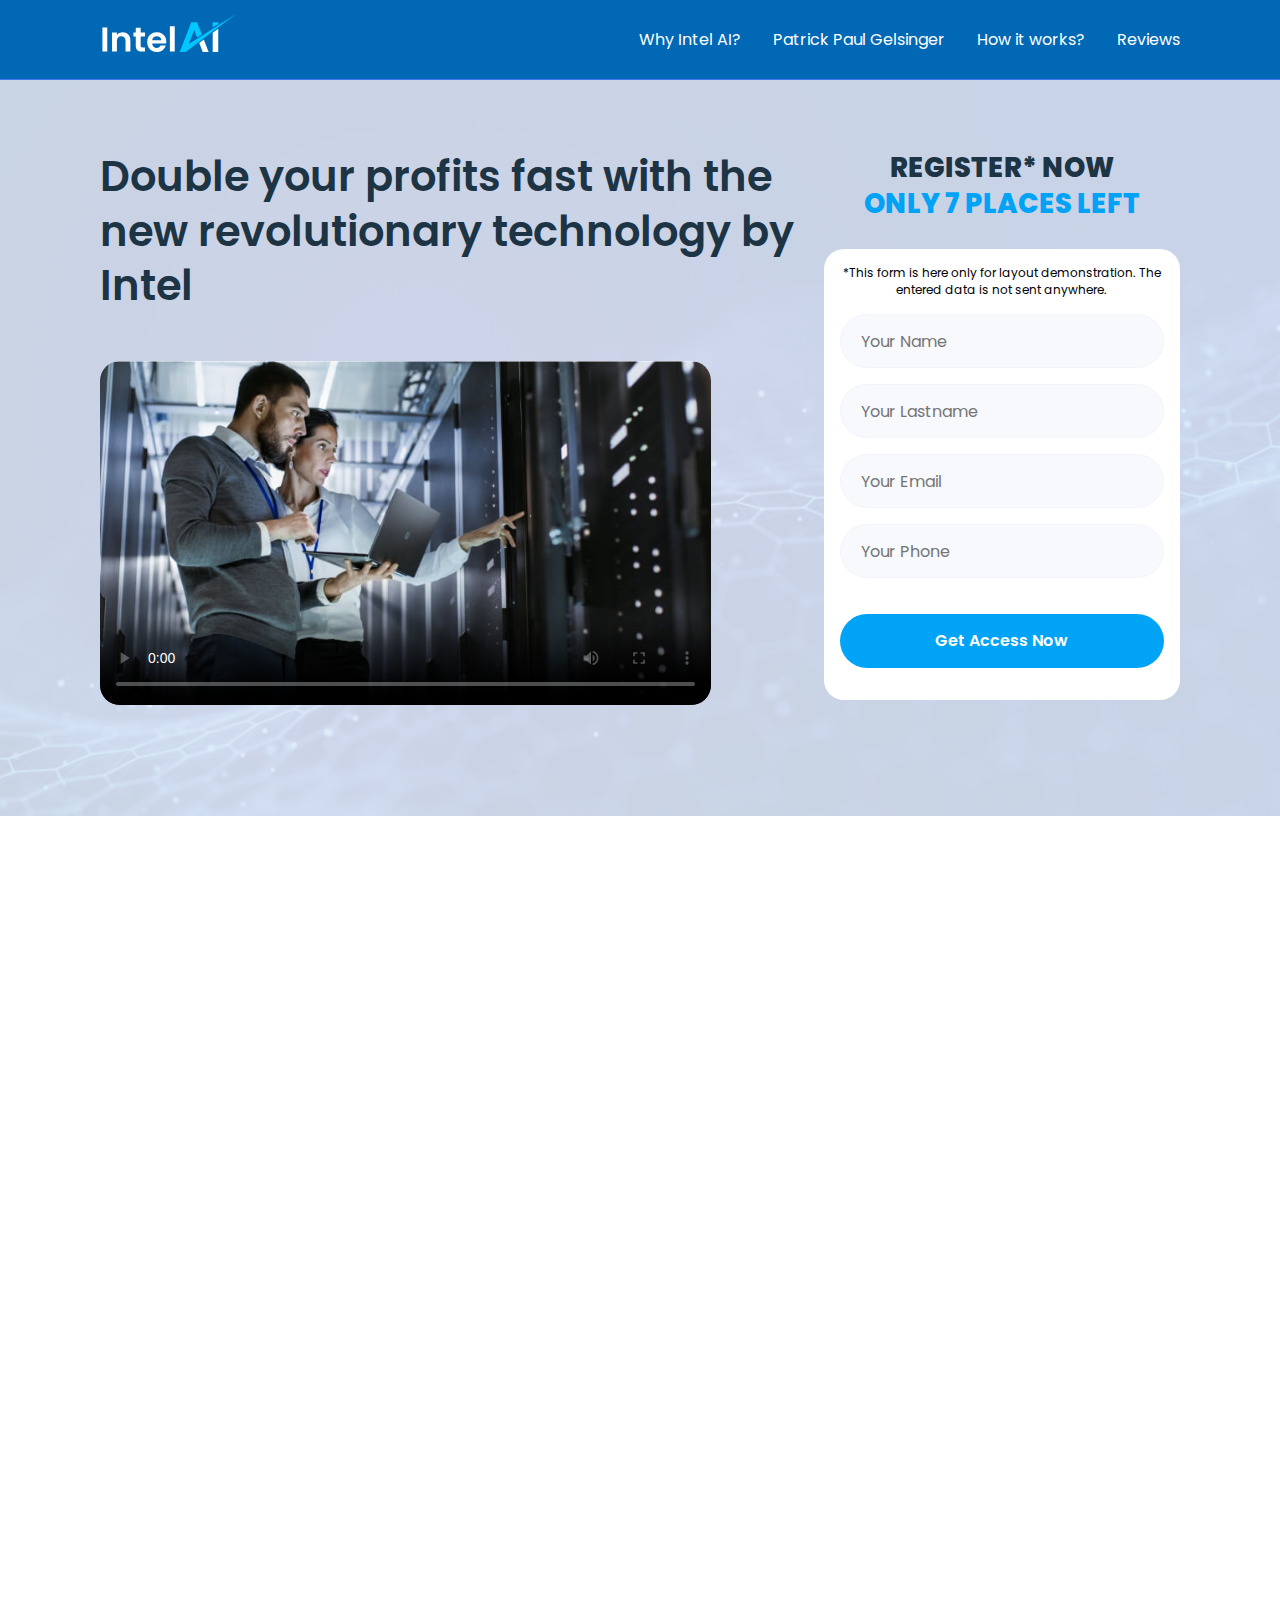
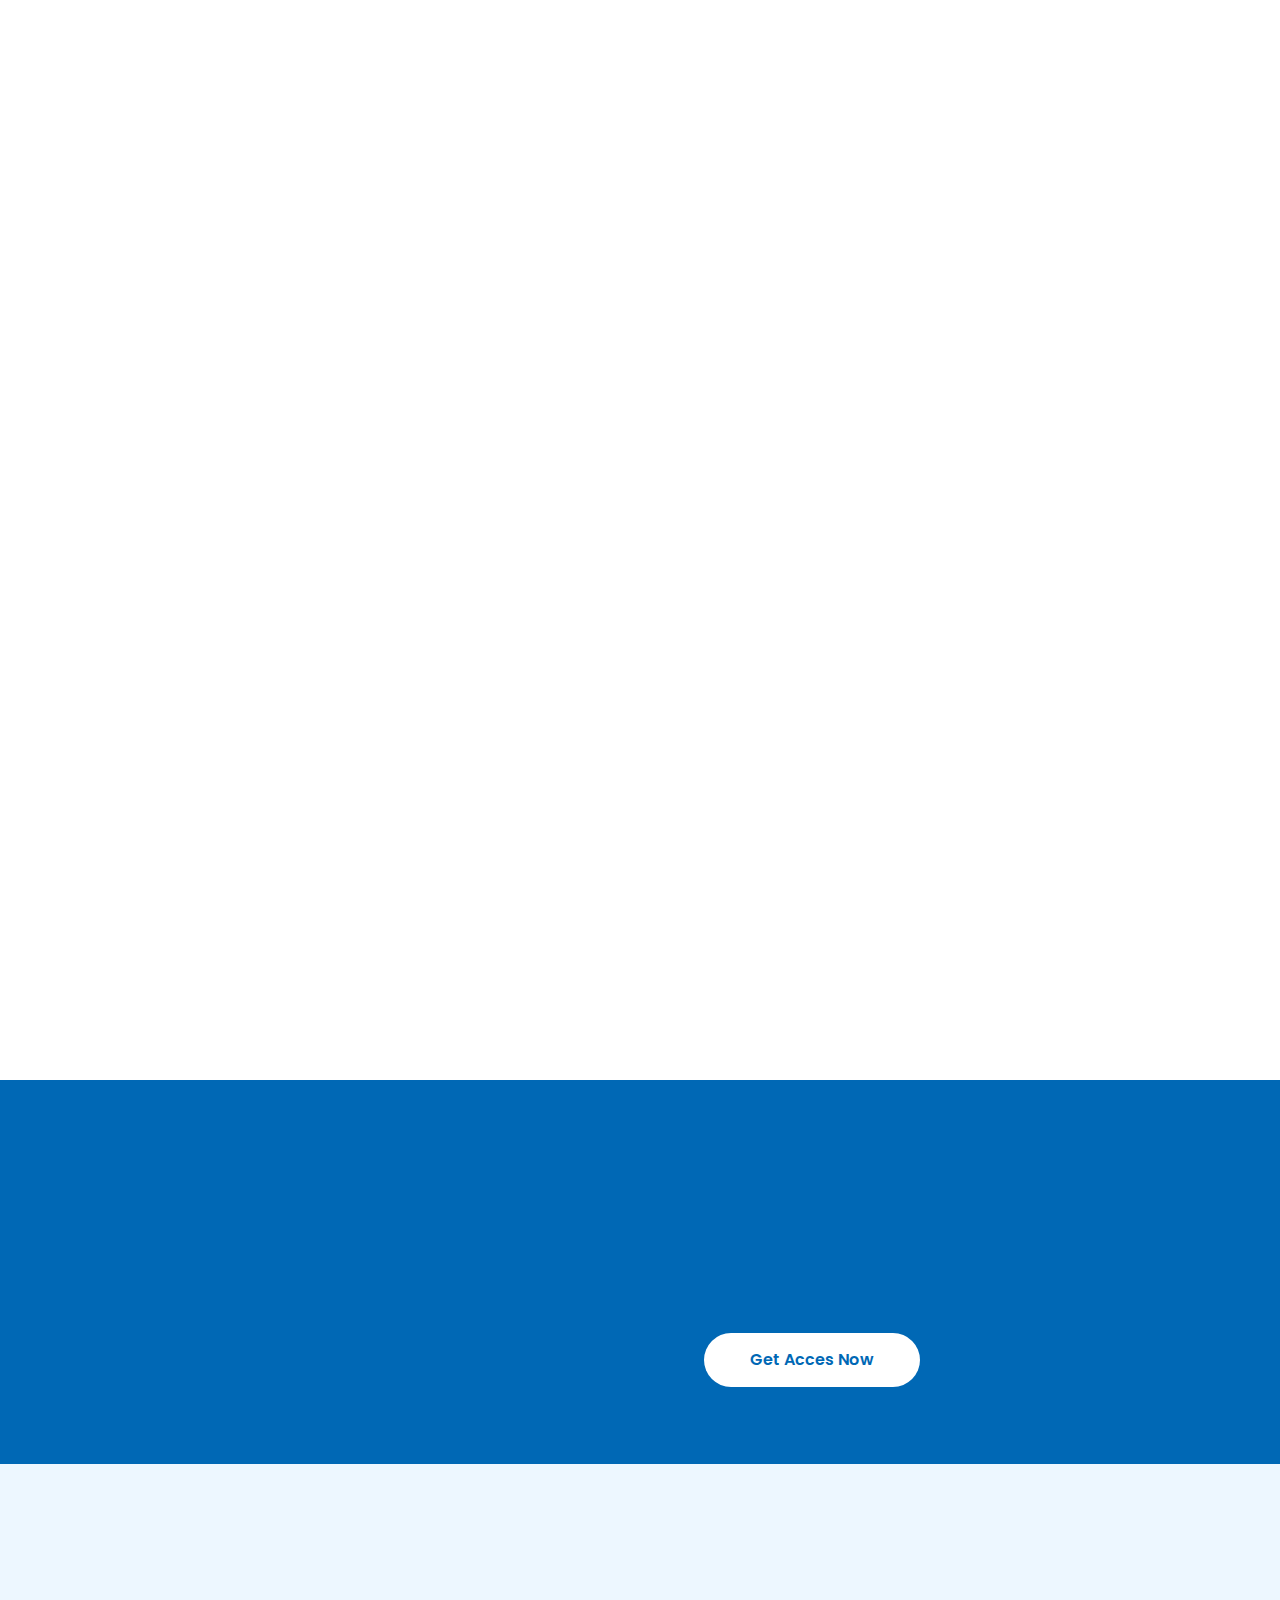
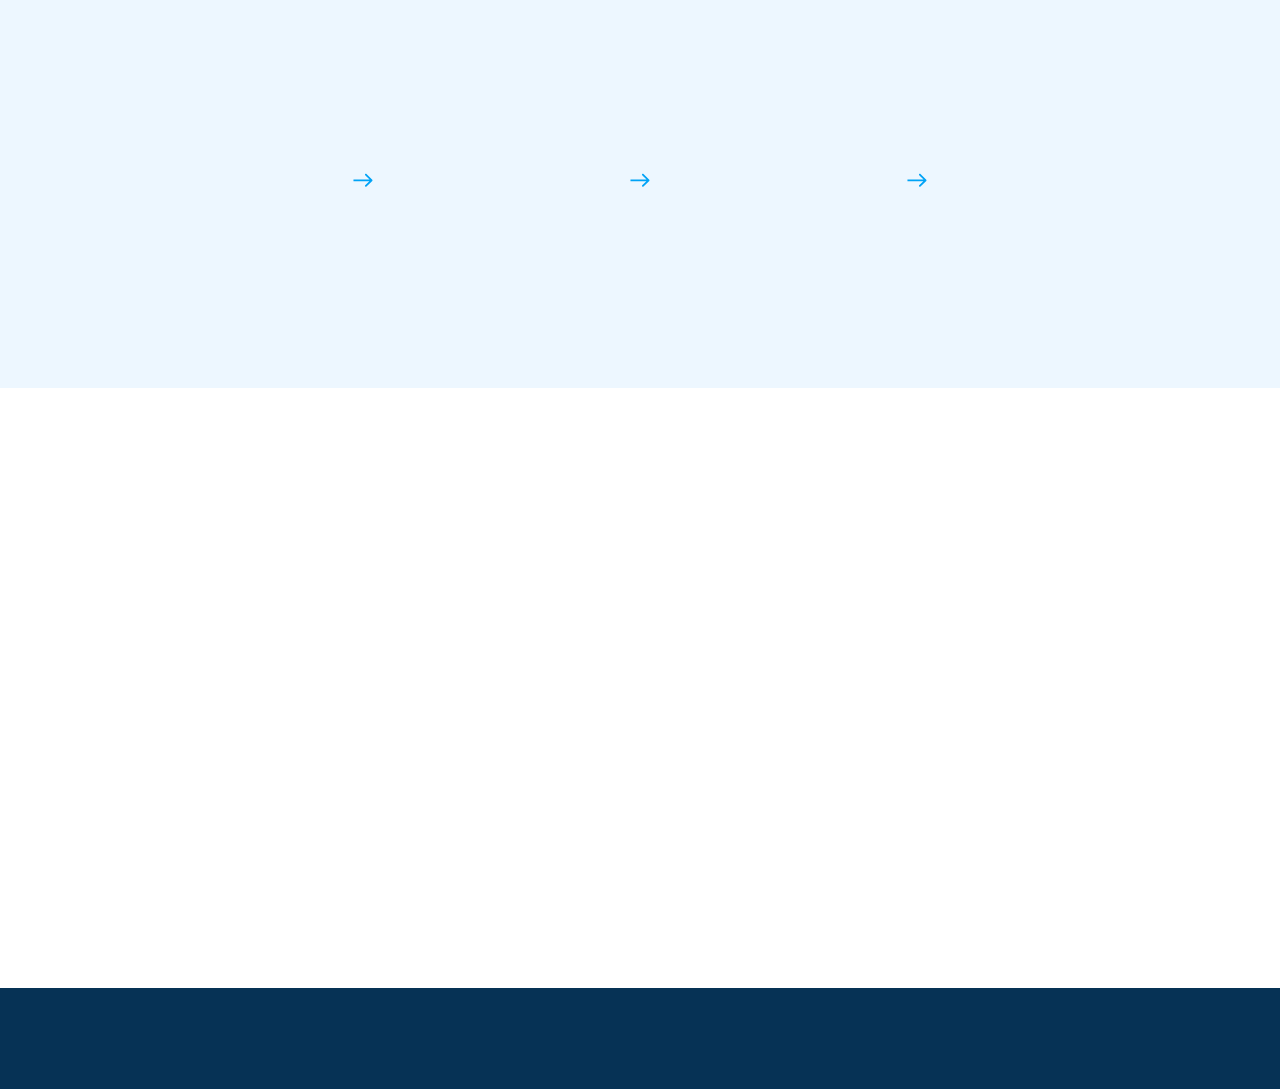
<file: index.html>
<!DOCTYPE html>
<html lang="en">
<head>
    <meta charset="UTF-8">
    <meta http-equiv="X-UA-Compatible" content="IE=edge">
    <meta name="viewport" content="width=device-width, initial-scale=1, viewport-fit=cover" />
    <title>IntelAI</title>
    <link rel="apple-touch-icon" sizes="180x180" href="assets/img/favicon/apple-touch-icon.png">
    <link rel="icon" type="image/png" sizes="32x32" href="assets/img/favicon/favicon-32x32.png">
    <link rel="icon" type="image/png" sizes="16x16" href="assets/img/favicon/favicon-16x16.png">
    <link rel="manifest" href="assets/img/favicon/site.webmanifest">
    <link rel="mask-icon" href="assets/img/favicon/safari-pinned-tab.svg" color="#5bbad5">
    <meta name="msapplication-TileColor" content="#da532c">
    <meta name="theme-color" content="#ffffff">
    <link rel="stylesheet" href="assets/css/main.css">
    <link rel="stylesheet" href="assets/css/splide.min.css">
</head>
<body>
    <div class="main-wrapper">
        <nav class="navigation mobile">
            <img src="assets/img/close.png" alt="close" class="menu-close-img">
            <ul class="navigation__list mobile flex column">
                <li class="navigation__list-item mobile" onclick="scrollToTop(),menuClosing()">
                    <img src="assets/img/logo.svg" alt="logo" class="logo-img"> 
                </li>
                <li class="navigation__list-item mobile" onclick="scrollToAbout(),menuClosing()">
                    <a href="javascript:void(0)">Why Intel AI?</a> 
                </li>
                <li class="navigation__list-item mobile" onclick="scrollToChief(),menuClosing()">
                    <a href="javascript:void(0)">Patrick Paul Gelsinger</a> 
                </li>
                <li class="navigation__list-item mobile" onclick="scrollToSteps(),menuClosing()">
                    <a href="javascript:void(0)">How it works?</a> 
                </li>
                <li class="navigation__list-item mobile" onclick="scrollToReviews(),menuClosing()">
                    <a href="javascript:void(0)">Reviews</a> 
                </li>
            </ul>
        </nav>
        <header class="header">
            <div class="container flex justify-between">
                <img src="assets/img/logo.svg" alt="logo" class="logo-img">
                <nav class="navigation">
                    <ul class="navigation__list flex">
                        <li class="navigation__list-item" onclick="scrollToAbout()">
                            <a href="javascript:void(0)">Why Intel AI?</a> 
                        </li>
                        <li class="navigation__list-item" onclick="scrollToChief()">
                            <a href="javascript:void(0)">Patrick Paul Gelsinger</a> 
                        </li>
                        <li class="navigation__list-item" onclick="scrollToSteps()">
                            <a href="javascript:void(0)">How it works?</a> 
                        </li>
                        <li class="navigation__list-item" onclick="scrollToReviews()">
                            <a href="javascript:void(0)">Reviews</a> 
                        </li>
                    </ul>
                </nav>
                <img src="assets/img/hamburger.png" alt="menu" class="menu-open-img">
            </div>
        </header>
        <section class="section-hero">
            <div class="container">
                <div class="hero-content flex justify-between align-start">
                    <div class="hero-content__video-wrapper">
                        <h1 class="main-heading">
                            Double your profits fast with the new revolutionary technology by Intel 
                        </h1>
                        <div class="video-wrapper video">
                            <video width="100%" controls controlsList="nodownload" poster="assets/video/poster.jpg"></video>
                            <div class="play-btn"></div>
                        </div>
                    </div>
                    <div class="hero-content__form-wrapper form">
                        <h3 class="form-heading">
                            Register* now <br>
                            <span class="text-blue">Only <span id="randomInteger"></span> places left</span>
                        </h3>
                        <form action="thankyou.html" class="form" onsubmit="event.preventDefault(); formSubmission()">
                            <p class="form-disclaimer">
                                *This form is here only for layout demonstration. The entered data is not sent anywhere.
                            </p>
                            <div class="input-wrap">
                                <input type="text" class="form-input name" placeholder="Your Name">
                            </div>
                            <div class="input-wrap">
                                <input type="text" class="form-input lastname" placeholder="Your Lastname">
                            </div>
                            <div class="input-wrap">
                                <input type="text" class="form-input email" placeholder="Your Email">
                            </div>
                            <div class="input-wrap">
                                <input type="text" class="form-input phone" placeholder="Your Phone">
                            </div>
                            <div class="required-fields">
                                Please fill in all the fields
                            </div>
                            <div class="input-wrap">
                                <button class="btn alert-btn">Get Access Now</button>
                            </div>
                        </form>
                    </div>
                </div>
            </div>
        </section>
        <section class="section-about">
            <div class="container">
                <h2 class="section__heading animated">
                    Why Intel AI is so effective for stock traders?
                </h2>
                <p class="section__text animated">
                    Whether you`re a seasoned or only-just-begun stock trader, your goal is always clear - make successful deals and earn a fortune. But how many times have you failed and been left with nothing?
                    <br><br>
                    Forget about those harsh times! Get a 91% success rate of your trades just in a couple of days with Intel AI!
                </p>
                <div class="about-cards-wrapper flex justify-between align-start">
                    <div class="about-card animated">
                        <img src="assets/img/about-01.jpg" alt="about" class="about-card-img">
                        <div class="about-card__content">
                            <h4 class="card-heading">Research time reduction</h4>
                            <p class="card-text">
                                With the help of an ultra-modern powerful processor, Intel AI software computes and analyzes about 70 000 crucial trading aspects per seconds 
                            </p>
                        </div>
                    </div>
                    <div class="about-card animated">
                        <img src="assets/img/about-02.jpg" alt="about" class="about-card-img">
                        <div class="about-card__content">
                            <h4 class="card-heading">Pattern and forecasting detection</h4>
                            <p class="card-text">
                                The app can go through historical data to detect any recurring patterns in the stock market. It can also acquire information from social media, news headlines, blog posts and understand the movement of stock prices. 
                            </p>
                        </div>
                    </div>
                    <div class="about-card animated">
                        <img src="assets/img/about-03.jpg" alt="about" class="about-card-img">
                        <div class="about-card__content">
                            <h4 class="card-heading">Ease of automation</h4>
                            <p class="card-text">
                                There is no need to constantly supervise your regular trades, as Intel AI can perform routine and automated tasks like buying and selling stocks 
                            </p>
                        </div>
                    </div>
                </div>
            </div>
        </section>
        <section class="section-chief">
            <div class="container flex justify-between">
                <div class="section-chief__content">
                    <h2 class="section__heading animated">
                        Go BIG with Intel: trade smart, earn fast 
                    </h2>
                    <p class="section__text animated">
                        “Intel has always been on the forefront of innovative solutions and advanced technologies evolution. But this time, we went beyond the boundaries. We created a unique AI technology that changes the trading industry forever. 
                        <br><br>
                        We are enabling AI technology to bring simpler, faster ways for traders to gain financial freedom just in a few clicks without any weighty contribution. With its endless possibilities it allows you to make investments smartly and expect fantastic profits from day one.”
                    </p>
                    <div class="chief-signature-wrapper flex justify-between">
                        <div class="animated">
                            <h4 class="chief-name">Patrick Paul Gelsinger</h4>
                            <p class="chief-position section__text">
                                CEO of Intel Corporation
                            </p>
                        </div>
                        <img src="assets/img/signature.png" alt="signature" class="chief-signature-img animated">
                    </div>
                </div>
                <div class="section-chief-img-wrapper animated">
                    <img src="assets/img/chief.jpg" alt="chief" class="chief-img">
                    <div class="blinking-lay animated"></div>
                </div>
            </div>
        </section>
        <section class="section-join flex justify-between">
            <div class="section-join__part picture animated"></div>
            <div class="section-join__part flex column justify-center align-start">
                <h2 class="section__heading animated">
                    Get instant access to Intel AI software and start to earn $1000 per day right away!
                </h2>
                <button class="btn" onclick="scrollToForm()">Get acces now</button>
            </div>
        </section>
        <section class="section-steps">
            <div class="container">
                <h2 class="section__heading animated">
                    How it works?
                </h2>
                <div class="steps-cards-wrapper flex justify-between">
                    <div class="steps-card animated">
                        <img src="assets/img/step-01.svg" alt="step" class="steps-card__img">
                        <h4 class="card-heading">Register in the system</h4>
                    </div>
                    <img src="assets/img/arrow-blue.svg" alt="arrow" class="steps__arrow-img">
                    <div class="steps-card animated">
                        <img src="assets/img/step-02.svg" alt="step" class="steps-card__img">
                        <h4 class="card-heading">Talk to your account manager</h4>
                    </div>
                    <img src="assets/img/arrow-blue.svg" alt="arrow" class="steps__arrow-img">
                    <div class="steps-card animated">
                        <img src="assets/img/step-03.svg" alt="step" class="steps-card__img">
                        <h4 class="card-heading">Discuss an affordable amount to get started</h4>
                    </div>
                    <img src="assets/img/arrow-blue.svg" alt="arrow" class="steps__arrow-img">
                    <div class="steps-card animated">
                        <img src="assets/img/step-04.svg" alt="step" class="steps-card__img">
                        <h4 class="card-heading">Verify your identity</h4>
                    </div>
                </div>
            </div>
        </section>
        <section class="section-testimonials">
            <div class="container">
                <div class="testimonials-wrapper splide animated">
                    <div class="splide__track">
                        <ul class="splide__list">
                            <li class="splide__slide testimonial-card">
                                <div class="testimonial-card__header flex">
                                    <img src="assets/img/user-01.png" alt="user" class="testimonial-card__img">
                                    <div class="testimonial-card__user-data">
                                        <h4 class="user-name">John Dallan</h4>
                                        <p class="user-position text-blue">IntelAI Client</p>
                                    </div>
                                </div>
                                <p class="testimonial-card__text">
                                    “I am a clued-up trader. Dozens of trading software passed through my hands, but no luck until I tried to trade with the Intel AI app. And it was an excellent experience! It's powerful, fast, and smart, helping me make the right decisions on deals and earn good money every day.”
                                </p>
                            </li>
                            <li class="splide__slide testimonial-card">
                                <div class="testimonial-card__header flex">
                                    <img src="assets/img/user-02.png" alt="user" class="testimonial-card__img">
                                    <div class="testimonial-card__user-data">
                                        <h4 class="user-name">Mike Downtown</h4>
                                        <p class="user-position text-blue">IntelAI Client</p>
                                    </div>
                                </div>
                                <p class="testimonial-card__text">
                                    “Trading stocks with the Intel AI app is just unbelievable. I earn $1000 every day! Yes, you didn`t mishear - $1000 per day! I haven't even dreamt about this. It's worth trying for sure.”
                                </p>
                            </li>
                            <li class="splide__slide testimonial-card">
                                <div class="testimonial-card__header flex">
                                    <img src="assets/img/user-03.png" alt="user" class="testimonial-card__img">
                                    <div class="testimonial-card__user-data">
                                        <h4 class="user-name">Kate Clemens</h4>
                                        <p class="user-position text-blue">IntelAI Client</p>
                                    </div>
                                </div>
                                <p class="testimonial-card__text">
                                    “Very often, my bad mood or health issues result in my poor trading performance. But this is not an issue for me anymore since I trade with a fantastic AI app from Intel! No room for emotions - just pure logic and algorithms that make my trading a real financial success!”
                                </p>
                            </li>
                            <li class="splide__slide testimonial-card">
                                <div class="testimonial-card__header flex">
                                    <img src="assets/img/user-04.jpg" alt="user" class="testimonial-card__img">
                                    <div class="testimonial-card__user-data">
                                        <h4 class="user-name">Robert Lieberman</h4>
                                        <p class="user-position text-blue">IntelAI Client</p>
                                    </div>
                                </div>
                                <p class="testimonial-card__text">
                                “I am facing thousands of stocks to pick every day, and it's a very daunting task. With Intel AI app help, I can scan thousands of stocks very fast and in real time, make the right decisions, and earn extra money daily!”
                                </p>
                            </li>
                            <li class="splide__slide testimonial-card">
                                <div class="testimonial-card__header flex">
                                    <img src="assets/img/user-05.jpg" alt="user" class="testimonial-card__img">
                                    <div class="testimonial-card__user-data">
                                        <h4 class="user-name">Dave Fisher</h4>
                                        <p class="user-position text-blue">IntelAI Client</p>
                                    </div>
                                </div>
                                <p class="testimonial-card__text">
                                “My friend recommended me an Intel AI software saying that it's the coolest app from any other existing ones at the moment. Right, how many times have I heard this? Many! But I decided to try, and I was completely in shock! It helps me to earn so fast that I managed to buy an expensive car in a very short time.”
                                </p>
                            </li>
                        </ul>
                    </div>
                </div>
            </div>
        </section>
        <footer class="footer">
            <div class="container flex justify-between">
                <p class="footer-copyright animated">
                    © All rights reserved – Intel AI <span id="currentYear">2022</span>
                </p>
                <img src="assets/img/logo.svg" alt="logo" class="logo-img animated" onclick="scrollToTop()">
                <div class="footer-links animated">
                    <a href="javascript:void(0)" data-name="policy" class="alterlink footer-link">Privacy Policy</a>
                    <a href="javascript:void(0)" data-name="terms" class="alterlink footer-link">Terms of Use</a>
                </div>
            </div>
        </footer>
    </div>
    <script src="assets/js/splide.min.js" defer></script>
    <script src="assets/js/main.js" defer></script>
</body>
</html>
</file>
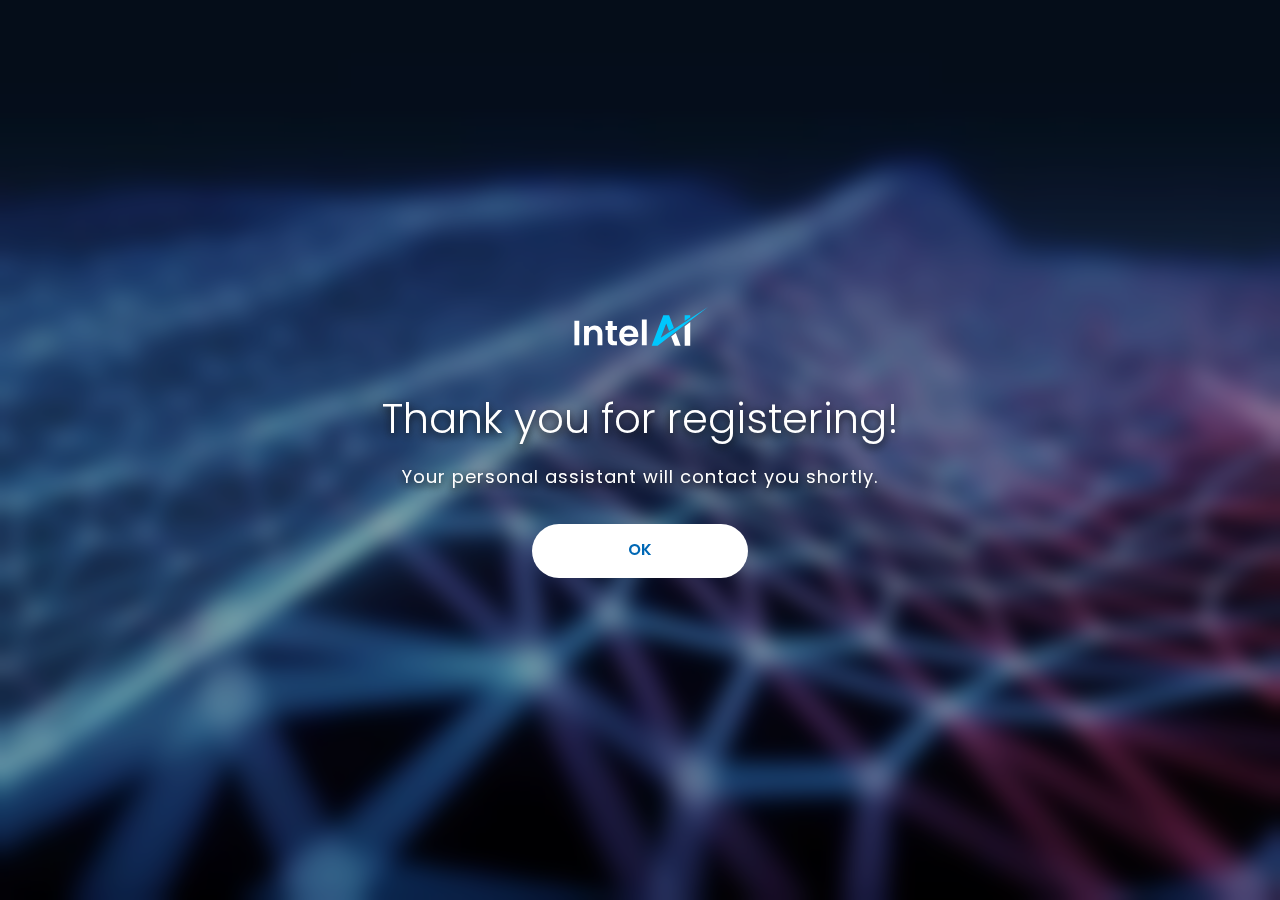
<file: thankyou.html>
<!DOCTYPE html>
<html lang="en">
<head>
    <meta charset="UTF-8">
    <meta http-equiv="X-UA-Compatible" content="IE=edge">
    <meta name="viewport" content="width=device-width, initial-scale=1.0">
    <title>Congratulations!</title>
    <link rel="apple-touch-icon" sizes="180x180" href="assets/img/favicon/apple-touch-icon.png">
    <link rel="icon" type="image/png" sizes="32x32" href="assets/img/favicon/favicon-32x32.png">
    <link rel="icon" type="image/png" sizes="16x16" href="assets/img/favicon/favicon-16x16.png">
    <link rel="manifest" href="assets/img/favicon/site.webmanifest">
    <link rel="mask-icon" href="assets/img/favicon/safari-pinned-tab.svg" color="#5bbad5">
    <meta name="msapplication-TileColor" content="#da532c">
    <meta name="theme-color" content="#ffffff">
    <link rel="stylesheet" href="assets/css/main.css">
</head>
<body>
    <div class="main-wrapper thankyou">
        <section class="section-thankyou">
            <div class="container flex justify-center column">
                <img src="assets/img/logo.svg" alt="logo" class="logo-img">
                <h1 class="main-heading">
                    Thank you for registering!
                </h1>
                <p class="section__text">
                    Your personal assistant will contact you shortly.
                </p>
                <button class="btn" onclick="window.location = 'index.html'" style="margin-top:2rem">OK</button>
            </div>
        </section>
    </div>
</body>
</html>
</file>
<file: assets/css/main.css>
@import url('https://fonts.googleapis.com/css2?family=Poppins:wght@300;400;500;600;800&display=swap');
* {
    margin: 0;
    padding: 0;
    box-sizing: border-box;
}
/*==== VARIABLES ====*/
:root {
    --main-blue: #0068B5;
    --hero-bg-color: #DCEAF5;
    --heading-color: #1D3444;
    --card-heading-color: #0D1317;
    --blue: #00A3F6;
    --white: #FFFFFF;
    --text-color: #5B5B5B;
    --card-text-color: #5B5B5B;
    --steps-bg-color: #EDF7FF;
    --footer-bg-color: #063255;
    --alert-color: rgb(231, 80, 54);
    --border-radius: 20px;
    --font-primary: 'Poppins', sans-serif;
}
/*==== PRE-STYLES ====*/
body {
    width: 100%;
    min-height: 100vh;
    overflow-x: hidden !important;
    background-color: var(--white);
    font-family: var(--font-primary);
    font-size: 1rem;
}
body.blocked {
    overflow: hidden !important;
}
.blurred {
    -webkit-filter: blur(6px);
            filter: blur(6px);
}
a {
    text-decoration: none;
    color: inherit !important;
}
li {
    list-style: none;
}
.flex {
    display: flex;
    align-items: center;
}
.align-start {
    align-items: flex-start !important;
}
.justify-center {
    justify-content: center;
}
.justify-between {
    justify-content: space-between;
}
.column {
    flex-direction: column;
}
.container {
    width: 90%;
    max-width: 1280px;
    margin: 0 auto;
}
.section__heading {
    font-weight: 600;
    font-size: 3rem;
    line-height: 3.5rem;
}
.section__text {
    font-weight: 400;
    font-size: 1.125rem;
    line-height: 1.875rem;
    color: var(--text-color);
}
.card-heading {
    font-weight: 500;
    font-size: 1.5rem;
    line-height: 106.5%;
    letter-spacing: -0.03em;
    color: var(--card-heading-color);
    margin: 1.5rem 0 1rem 0;
}
.card-text {
    font-weight: 500;
    font-size: 1rem;
    line-height: 1.75rem;
    color: var(--card-text-color);
}
.btn {
    background-color: var(--white);
    height: 3.375rem;
    width: 13.5rem;
    font-family: var(--font-primary);
    font-weight: 600;
    font-size: 1rem;
    line-height: 106.5%;
    text-transform: capitalize;
    color: var(--main-blue);
    border-radius: 31px;
    border: none;
    cursor: pointer;
    transition: .2s;
}
.btn:hover {
    opacity: .9;
    box-shadow: 0px 4px 10px rgba(0, 0, 0, 0.35);
}
.btn:active {
    opacity: .5;
}
.text-blue {
    color: var(--blue);
}

/*ANIMATIONS*/
.animated {
    opacity: 0;
    transition: .8s;
}
.fade-in {
    opacity: 1;
}
@-webkit-keyframes blinking {
    0% {
        width: 25%;
    } 50% {
        width: 100%;
    } 100% {
        width: 25%;
    }
}
@keyframes blinking {
    0% {
        width: 25%;
    } 50% {
        width: 100%;
    } 100% {
        width: 25%;
    }
}

/*==== CUSTOM-STYLES ====*/
.main-wrapper {
    width: 100%;
    height: auto;
    min-height: 100vh;
}
/*==== HEADER ====*/
.header {
    background-color: var(--main-blue);
    padding: .8rem 0;
    color: #fff;
    border-bottom: 1px solid #3F77EC;
}
.logo-img {
    width: 8.5rem;
    height: auto;
}
.navigation__list-item {
    margin-left: 2rem;
    transition: .2s;
}
.navigation__list-item:hover {
    text-shadow: 0 3px 6px #111;
}
.menu-open-img,
.navigation.mobile {
    display: none;
}
/*==== SECTION-HERO ====*/
.section-hero {
    background: url('../img/hero-bg.png') no-repeat center / cover;
    background-attachment: fixed;
    padding: 4.4rem 0 6.5rem 0;
    position: relative;
    transition: .2s;
}
.section-hero::after {
    content: '';
    position: absolute;
    z-index: 2;
    top: 0;
    left: 0;
    right: 0;
    bottom: 0;
    background-color: rgba(220,234,245,.9);
}
.section-hero .container {
    position: relative;
    z-index: 3;
}
.hero-content__video-wrapper {
    width: 65%;
}
.main-heading {
    font-weight: 600;
    font-size: 2.6rem;
    line-height: 130%;
    color: var(--heading-color);
}
.video-wrapper {
    width: 87%;
    margin: 3rem 0 0 0;
}
.video video {
    border-radius: var(--border-radius);
    max-height: 100%;
}
.video .play-btn::before {
    width: 7.5rem;
    height: 7.5rem;
    background-color: var(--blue);
    border-radius: 50%;
    background-position: center;
}

/*==== FORM ====*/
.hero-content__form-wrapper {
    width: 30%;
}
.form-heading {
    font-weight: 800;
    font-size: 1.7rem;
    line-height: 2.2rem;
    text-align: center;
    text-transform: uppercase;
    color: var(--heading-color);
    margin: 0 0 1.75rem 0;
}
.hero-content__form-wrapper form {
    width: 100%;
    padding: 1.875rem;
    background-color: var(--white);
    border-radius: var(--border-radius);
}
.form-disclaimer {
    font-size: 12px;
    line-height: 1.4;
    text-align: center;
}
.form .input-wrap {
    margin: 1.25rem 0;
}
.form .input-wrap input {
    width: 100%;
    height: 3.375rem;
    background-color: rgba(210, 218, 237, 0.17);
    border: 1px solid rgba(210, 218, 237, 0.17);
    border-radius: 27px;
    padding-left: 20px;
    font-size: 1rem;
    font-family: var(--font-primary);
}
.form .input-wrap input:focus {
    border: 1px solid var(--blue);
}
.form .input-wrap input.valid {
    border: 1px solid rgb(74, 214, 74);
}
.required-fields {
    border-radius: 6px;
    border: 2px solid var(--alert-color);
    color: var(--alert-color);
    background-color: #ebc2ab;
    font-size: 1rem;
    font-weight: 600;
    letter-spacing: 1px;
    text-align: center;
    transform: scale(0);
    height: 0;
    transition: .3s;
}
.required-fields.visible {
    padding: 1rem;
    margin: 8px 0;
    transform: scale(1);
    height: auto;
}
.form .input-wrap button {
    width: 100%;
    height: 3.375rem;
    background-color: var(--blue);
    border-radius: 27px;
    font-weight: 600;
    font-size: 1rem;
    color: var(--white);
    font-family: var(--font-primary) !important;
    border: none;
    transition: .2s;
}
.form .input-wrap button:hover {
    opacity: .9;
}
.form .input-wrap button:active {
    opacity: .5;
}

/*==== SECTION-ABOUT ====*/
.section-about {
    padding: 6.25rem 0 6.25rem 0;
    background-color: var(--white);
}
.section-about .section__heading {
    color: var(--heading-color);
    margin-bottom: 1.7rem; 
}
.about-cards-wrapper {
    margin: 4rem 0;
}
.about-card {
    width: 32%;
    max-width: 24.9rem;
}
.about-card-img {
    width: 100%;
    height: auto;
    border-radius: var(--border-radius);
}

/*==== SECTION CHIEF ====*/
.section-chief {
    background-color: var(--white);
    padding: 0 0 7.5rem 0;
}
.section-chief__content {
    width: 47%;
    max-width: 37rem;
}
.section-chief__content .section__heading {
    margin-bottom: 2rem;
}
.chief-signature-wrapper {
    margin: 1rem 0 0 0;
}
.section-chief__content .section__text {
    padding-right: 5rem;
}
.chief-name {
    font-weight: 600;
    font-size: 1.5rem;
    line-height: 1.875rem;
    color: var(--text-color);
}
.chief-position {
    opacity: .7;
}
.chief-signature-img {
    max-width: 12.4rem;
    height: auto; 
}
.section-chief-img-wrapper {
    position: relative;
}
.blinking-lay {
    position: absolute;
    background-color: #00A3F690;
    border-radius: var(--border-radius) 0 0 var(--border-radius);
    top: 0;
    left: 0;
    width: 25%;
    height: 99%;
    z-index: 3;
}
.blinking-lay.fade-in {
    -webkit-animation-name: blinking;
            animation-name: blinking;
    -webkit-animation-duration: .8s;
            animation-duration: .8s;
    -webkit-animation-delay: 1s;
            animation-delay: 1s;
}
.section-chief-img-wrapper {
    width: 47%;
}
.chief-img {
    width: 100%;
    height: auto;
    border-radius: var(--border-radius);
}

/*==== SECTION JOIN ====*/
.section-join {
    padding: 0;
    background-color: var(--main-blue);
}
.section-join__part {
    width: 50%;
    height: 30rem;
    padding: 0 7.8rem;
}
.section-join__part.picture {
    background: url('../img/join-img.jpg') no-repeat top / cover;
}
.section-join__part .section__heading {
    color: var(--white);
    max-width: 33rem;
    margin-bottom: 2.5rem;
}

/*==== SECTION-STEPS ====*/
.section-steps {
    background-color: #EDF7FF;
    padding: 6rem 0;
}
.section-steps .section__heading {
    font-size: 2.25rem;
    line-height: 2.75rem;
    letter-spacing: -0.03em;
    color: var(--card-heading-color);
    text-align: center;
}
.section-steps .text-part .section__text {
    width: 49%;
    color: var(--heading-color);
}
.steps-cards-wrapper {
    margin-top: 4rem;
}
.steps-card {
    width: 23%;
    height: 14rem;
    background-color: var(--white);
    border-radius: var(--border-radius);
    padding: 3rem 2.4rem;
    transition: .2s;
}
.steps-card:hover {
    box-shadow: 0px 0px 10px rgba(0, 0, 0, 0.3);
}
.steps-card .card-heading {
    font-size: 1.25rem;
    line-height: 150%;
    font-weight: 600;
    letter-spacing: -0.03em;
}
.steps__arrow-img {
    max-width: 1.25rem;
    height: auto;
}

/*==== SECTION-TESTIMONIALS ====*/
.section-testimonials {
    background-color: var(--white);
    padding: 7rem 0 8rem 0;
}  
.testimonial-card {
    padding: 0 1rem;
}
.testimonial-card__header {
    margin-bottom: 2.5rem;
}
.testimonial-card__img {
    width: 5rem;
    height: 5rem;
    border-radius: 50%;
    margin-right: 1.5rem;
}
.user-name {
    font-size: 1.5rem;
    line-height: 171%;
    color: #063255;
}
.testimonial-card__text {
    line-height: 1.875rem;
}
.testimonials-wrapper .splide__arrow--prev,
.testimonials-wrapper .splide__arrow--next {
    width: 3rem;
    height: 3rem;
}
.testimonials-wrapper .splide__arrow--prev {
    left: -10%;
}
.testimonials-wrapper .splide__arrow--prev::after {
    content: '';
    position: absolute;
    width: 3rem;
    height: 3rem;
    top: 0;
    left: 0;
    right: 0;
    bottom: 0;
    background: url(../img/carousel-arrow-left.svg) no-repeat center / contain;
    background-color: var(--white);
    z-index: 5;
}
.testimonials-wrapper .splide__arrow--next::after {
    content: '';
    position: absolute;
    width: 3rem;
    height: 3rem;
    top: 0;
    left: 0;
    right: 0;
    bottom: 0;
    background: url(../img/carousel-arrow-right.svg) no-repeat center / contain;
    background-color: var(--white);
    z-index: 5;
}
.testimonials-wrapper .splide__arrow--next {
    right: -10%;
}
.testimonials-wrapper .splide__pagination {
    top: 120%;
}
.testimonials-wrapper .splide__pagination__page.is-active {
    background-color: var(--blue);
}

/*==== FOOTER ====*/
.footer {
    background-color: var(--footer-bg-color);
    padding: 1.5rem 0;
    color: var(--white);
}
.footer-link {
    margin-left: 2rem;
    transition: .2s;
}
.footer-link:hover {
    text-shadow: 0 3px 8px #111
}

/*==== THANKYOU PAGE ====*/
.main-wrapper.thankyou {
    position: relative;
}
.section-thankyou {
    width: 100%;
    min-height: 100vh;
    background: url(../img/intel-bg.jpg) no-repeat center / cover;
}
.section-thankyou .container {
    width: 100%;
    max-width: 100%;
    height: 100vh;
    text-align: center;
    background-color: rgba(0,0,0,.3);
    padding: 1rem 1rem 2rem 1rem;
    -webkit-backdrop-filter: blur(10px);
            backdrop-filter: blur(10px);
}
.section-thankyou .main-heading {
    color: var(--white);
    font-weight: 300;
    margin: 2rem 0 1rem 0;
    text-shadow: 0 3px 8px #111;
}
.section-thankyou .section__text {
    color: var(--white);
    letter-spacing: 1px;
    text-shadow: 0 3px 8px #111;
}

/*==== MEDIA QUERIES ====*/
@media (max-width: 1600px) {
    .container {
        max-width: 1080px;
    }
    .hero-content__form-wrapper {
        width: 33%;
    }
    .hero-content__form-wrapper form {
        padding: 1rem;
    }
    .form .input-wrap {
        margin: 1rem 0;
    }
    .section-join__part {
        height: 24rem;
        padding: 0 4rem;
    }
    .section-join__part .section__heading {
        font-size: 2.2rem;
        line-height: 130%;
    }
    .steps-card {
        padding: 2rem 1.4rem;
    }
    .testimonials-wrapper .splide__arrow--prev {
        left: -5%;
    }
    .testimonials-wrapper .splide__arrow--next {
        right: -5%;
    }
}
@media (max-width: 1000px) {
    .section__heading {
        font-size: 2.5rem;
        line-height: 3rem;
    }
    .section-hero,
    .section-about,
    .section-steps {
        padding: 4rem 0;
    }
    .main-heading {
        font-size: 2.2rem;
    }
    .card-heading {
        margin: 1rem 0 .5rem 0;
    }
    .video .play-btn::before {
        width: 5rem;
        height: 5rem;
    }
    .hero-content__form-wrapper {
        width: 36%;
    }
    .hero-content__form-wrapper form {
        padding: .3rem 1rem;
    }
    .section-chief {
        padding: 0 0 4rem 0;
    }
    .section-chief__content .section__text {
        padding-right: 0;
    }
    .chief-signature-img {
        max-width: 7rem;
    }
    .section-join__part {
        height: 20rem;
        padding: 0 3rem;
    }
    .section-join__part .section__heading {
        color: var(--white);
        font-size: 2rem;
        margin-bottom: 1rem;
    }
    .steps-card {
        padding: 1rem 1.4rem;
    }
    .section-testimonials {
        padding: 4rem 0 6rem 0;
    }
    .testimonials-wrapper .splide__pagination {
        top: 110%;
    }
    .testimonials-wrapper .splide__arrow--prev, 
    .testimonials-wrapper .splide__arrow--next {
        width: 2rem;
        height: 2rem;
    }
    .testimonials-wrapper .splide__arrow--prev::after, 
    .testimonials-wrapper .splide__arrow--next::after {
        width: 2rem;
        height: 2rem;
    }
    .testimonial-card__header {
        margin-bottom: 1rem;
        flex-direction: column;
        text-align: center;
    }
    .testimonial-card__img {
        width: 4rem;
        height: 4rem;
        margin-right: 0;
    }
    .user-name {
        font-size: 1.2rem;
    }
    .user-position {
        font-size: 0.9rem;
    }
    .testimonial-card__text {
        line-height: 1.4rem;
        font-size: 0.9rem;
        text-align: center;
    }
}

@media (max-width: 800px) {
    .logo-img {
        width: 5rem;
    }
    .navigation__list-item {
        font-size: 0.9rem;
        margin-left: 1.5rem;
    }
    .hero-content__video-wrapper {
        width: 55%;
    }
    .main-heading {
        line-height: 120%;
    }
    .video-wrapper {
        width: 100%;
        margin: 2rem 0 0 0;
    }
    .hero-content__form-wrapper {
        width: 42%;
    }
    .form-heading {
        font-size: 1.4rem;
        line-height: 120%;
        margin: 0 0 1rem 0;
    }
    .form .input-wrap {
        margin: .8rem 0;
    }
    .section__heading {
        font-size: 2rem;
        line-height: 120%;
    }
    .section-steps .text-part {
        flex-direction: column;
        align-items: center !important;
    }
    .section-steps .section__heading {
        width: 100%;
        max-width: 36rem;
        font-size: 2rem;
        line-height: 120%;
        text-align: center;
        margin-bottom: 1rem;
    }
    .section-steps .text-part .section__text {
        width: 100%;
        max-width: 36rem;
        text-align: center;
    }
    .steps-card {
        padding: 1rem .8rem;
    }
    .section-chief .container {
        flex-direction: column;
    }
    .section-chief__content {
        width: 100%;
        margin-bottom: 2.5rem;
    }
    .section-join__part {
        height: 14rem;
        padding: 0 2rem;
    }
    .section-join__part .section__heading {
        color: var(--white);
        font-size: 1.6rem;
        line-height: 120%;
        margin-bottom: 1rem;
    }
    .testimonials-wrapper .splide__arrow--prev {
        left: -4%;
    }
    .testimonials-wrapper .splide__arrow--next {
        right: -4%;
    }
    .footer {
        font-size: 0.9rem;
    }
    .footer-link {
        margin-left: 1rem;
    }
}

@media (max-width: 680px) {
    .card-heading {
        margin: .8rem 0 0.5rem 0;
    }
    .navigation {
        display: none;
    }
    .menu-open-img {
        display: block;
        width: 2rem;
        height: auto;
    }
    .navigation.mobile {
        display: block;
        position: fixed;
        z-index: 33;
        width: 100%;
        min-height: 100vh;
        top: 0;
        right: -100%;
        background-color: var(--footer-bg-color);
        transition: .4s;
    }
    .menu-close-img {
        width: 1.6rem;
        height: 1.6rem;
        position: absolute;
        top: 1rem;
        right: 1rem;
    }
    .navigation__list.mobile {
        padding: 4rem 0 2rem 0;
    }
    .navigation__list-item.mobile {
        font-size: 1.5rem;
        color: var(--white);
        opacity: .8;
        margin: .5rem 0;
    }
    .section-hero, 
    .section-about, 
    .section-steps {
        padding: 2.5rem 0;
    }
    .hero-content,
    .about-cards-wrapper,
    .section-join,
    .steps-cards-wrapper {
        flex-direction: column;
    }
    .hero-content__video-wrapper {
        width: 100%;
        margin-bottom: 1.5rem;
    }
    .main-heading {
        font-size: 2rem;
        text-align: center;
    }
    .video-wrapper {
        margin: 1.5rem 0 0 0;
    }
    .hero-content__form-wrapper {
        width: 100%;
    }
    .section__heading {
        font-size: 1.6rem;
        text-align: center;
    }
    .about-cards-wrapper {
        margin: 2.5rem 0 0 0;
    }
    .about-card {
        width: 100%;
        margin: 0 auto 2rem auto;
    }
    .section-chief__content .section__heading {
        margin-bottom: 1.4rem;
    }
    .chief-name {
        font-size: 1.1rem;
        line-height: 120%;
    }
    .chief-position {
        font-size: .9rem;
    }
    .section-chief-img-wrapper {
        width: 80%;
    }
    .blinking-lay {
        height: 97.5%;
    }
    .section-join__part {
        width: 100%;
        height: 12rem;
        padding: 1rem 2rem;
    }
    .section-join__part .section__heading {
        font-size: 1.2rem;
    }
    .section-join__part .btn {
        margin: 0 auto;
    }
    .section-steps .section__heading {
        font-size: 1.6rem;
    }
    .steps-cards-wrapper {
        margin-top: 2rem;
    }
    .steps-card {
        width: 80%;
        height: 12rem;
        margin: 0.5rem 0;
        padding: 1.5rem 2rem;
        display: flex;
        flex-direction: column;
        justify-content: center;
        align-items: center;
        text-align: center;
    }
    .steps__arrow-img {
        transform: rotateZ(90deg);
        margin: 0.5rem 0;
    }
    .testimonial-card__img {
        width: 6rem;
        height: 6rem;
    }
    .footer .container {
        flex-direction: column;
    }
}
</file>
